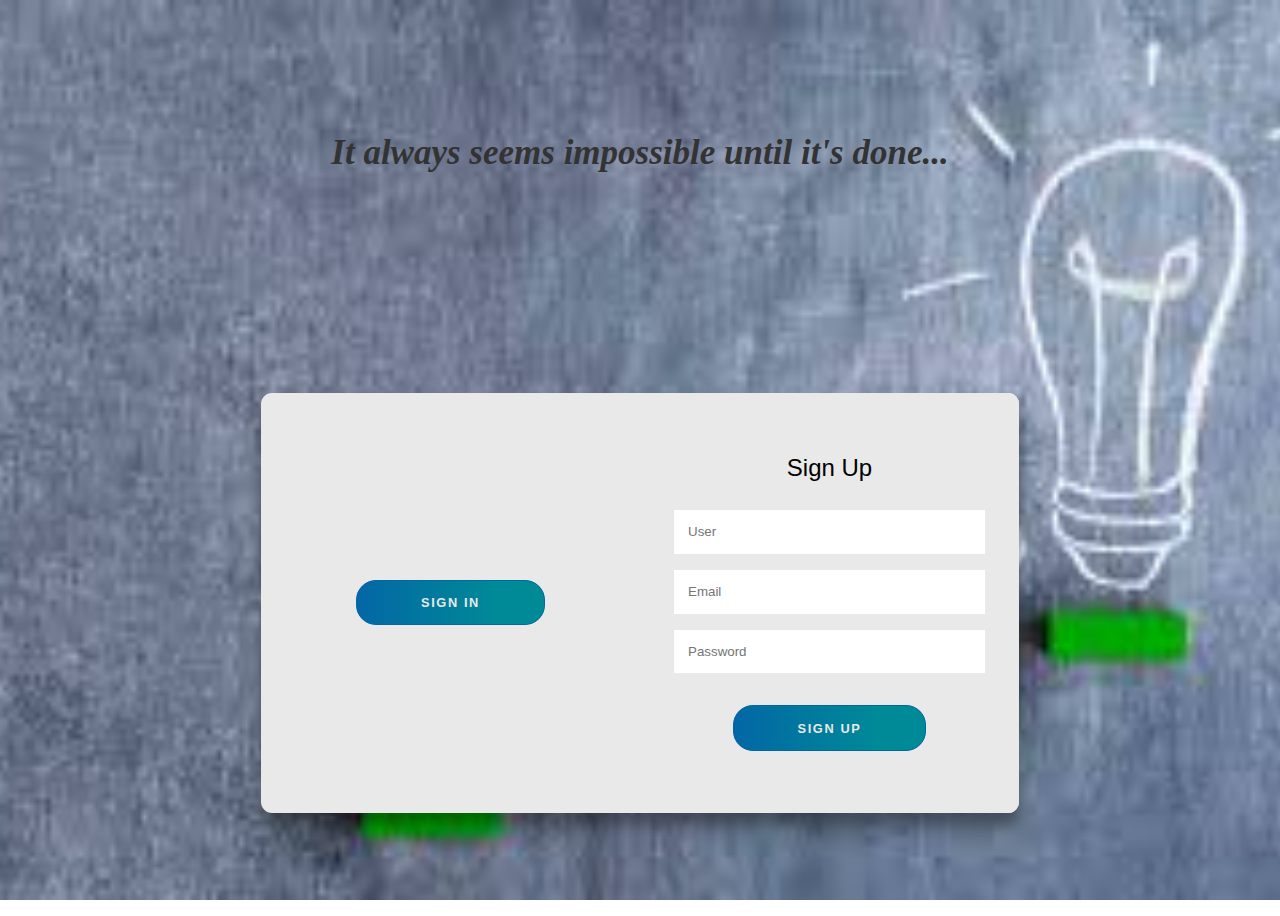
<file: index.html>
<!DOCTYPE html>
<html lang="en">
<head>
    <meta charset="UTF-8">
    <link rel="stylesheet" href="css/style.css">
    <meta http-equiv="X-UA-Compatible" content="IE=edge">
    <meta name="viewport" content="width=device-width, initial-scale=1.0">
    <title>Document</title>
</head>
<body>
    <h2 style="font-family: cursive;
	font-style: oblique;
	color: #333;
	font-size: 35px;">It always seems impossible until it's done...</h2>
    <div class="container right-panel-active">
        <!-- Sign Up -->
        <div class="container__form container--signup">
            <form action="#" class="form" id="form1">
                <h2 class="form__title">Sign Up</h2>
                <input type="text" placeholder="User" class="input" />
                <input type="email" placeholder="Email" class="input" />
                <input type="password" placeholder="Password" class="input" />
                <button class="btn">Sign Up</button>
            </form>
        </div>

        <!-- Sign In -->
        <div class="container__form container--signin">
            <form action="#" class="form" id="form2">
                <h2 class="form__title">Sign In</h2>
                <input type="email" placeholder="Email" class="input" />
                <input type="password" placeholder="Password" class="input" />
                <a href="#" class="link">Forgot your password?</a>
                <button class="btn" onclick="location.href='http://127.0.0.1:5500/Dashboard.html';">Sign In</button>
            </form>
        </div>

        <!-- Overlay -->
        <div class="container__overlay">
            <div class="overlay">
                <div class="overlay__panel overlay--left">
                    <button class="btn" id="signIn">Sign In</button>
                </div>
                <div class="overlay__panel overlay--right">
                    <button class="btn" id="signUp">Sign Up</button>
                </div>
            </div>
        </div>
    </div>
    <script src="./script.js"></script>
</body>
    
</html>
</file>
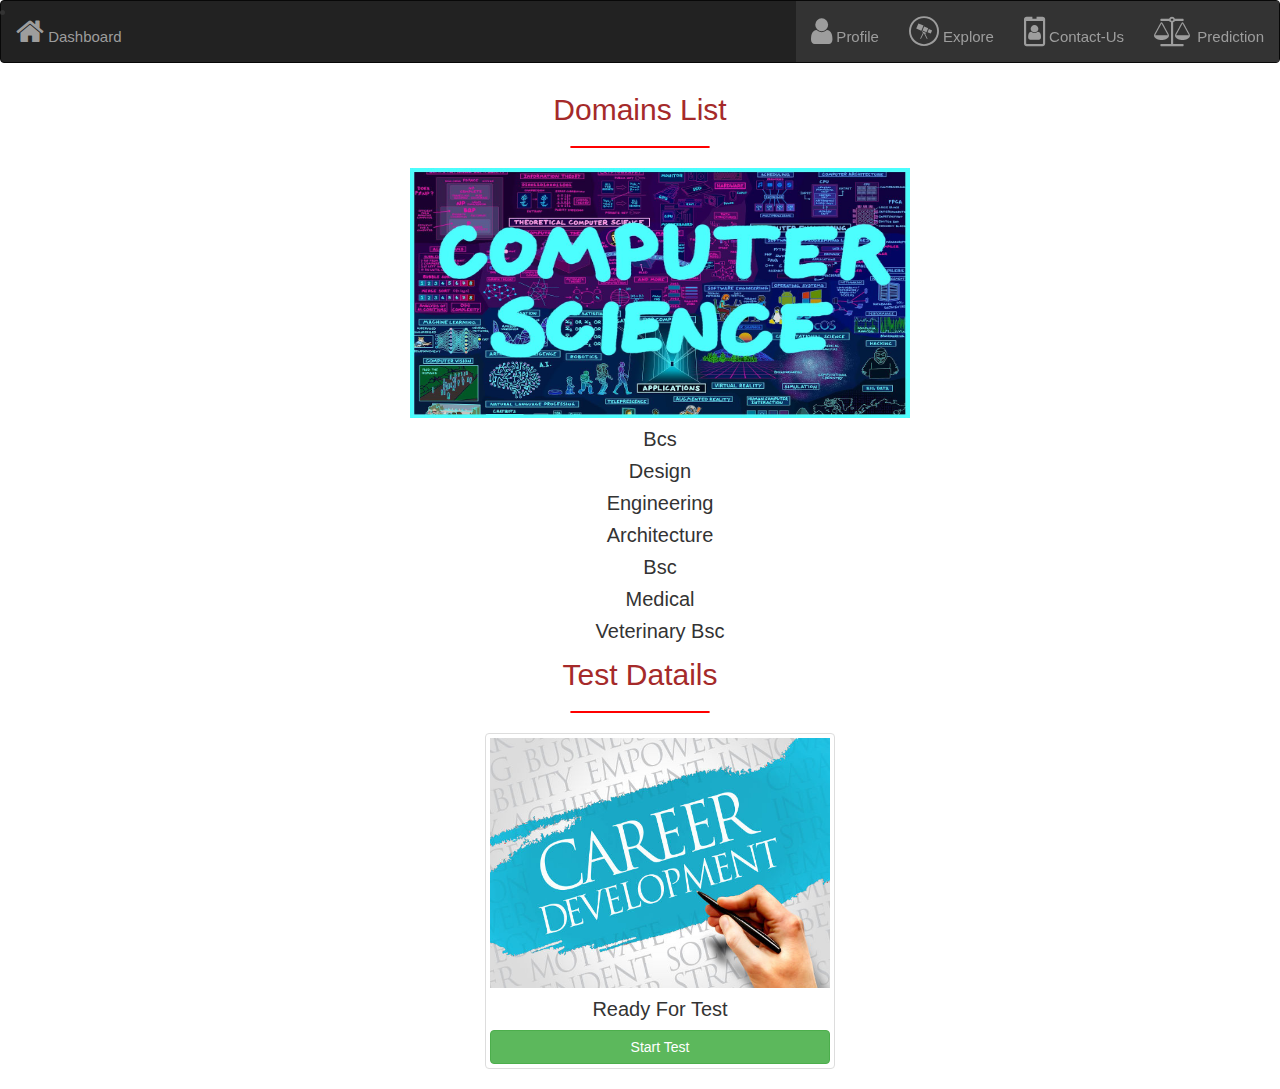
<file: Dashboard.html>
<!DOCTYPE html>
<html lang="en">
<head>
    <meta charset="UTF-8">
    <meta http-equiv="X-UA-Compatible" content="IE=edge">
    <meta name="viewport" content="width=device-width, initial-scale=1.0">
    <link rel="stylesheet" href="./css/style1.css">
    <!--  
    <link rel="stylesheet" href="https://maxcdn.bootstrapcdn.com/bootstrap/4.5.2/css/bootstrap.min.css">
    <script src="https://ajax.googleapis.com/ajax/libs/jquery/3.5.1/jquery.min.js"></script>
    <script src="https://cdnjs.cloudflare.com/ajax/libs/popper.js/1.16.0/umd/popper.min.js"></script>
    <script src="https://maxcdn.bootstrapcdn.com/bootstrap/4.5.2/js/bootstrap.min.js"></script>
   
   -->
    <link rel="stylesheet" href="https://maxcdn.bootstrapcdn.com/bootstrap/3.4.1/css/bootstrap.min.css">
    <script src="https://ajax.googleapis.com/ajax/libs/jquery/3.5.1/jquery.min.js"></script>
    <script src="https://maxcdn.bootstrapcdn.com/bootstrap/3.4.1/js/bootstrap.min.js"></script>
    <link rel="stylesheet" href="https://cdnjs.cloudflare.com/ajax/libs/font-awesome/4.7.0/css/font-awesome.min.css">
    <meta name="viewport" content="width=device-width, initial-scale=1">
    <meta content="text/html; charset=iso-8859-2" http-equiv="Content-Type">
    <link rel="stylesheet" href="https://www.w3schools.com/w3css/4/w3.css">
    <style>
    .mySlides {display:none;}
    </style>
    <title>Dashbord</title>
</head>

<body>
    <nav class="navbar navbar-inverse navbar-fixed" style="position: sticky;top:0; z-index:1;">
        <div class="container-fluid">
          <div class="navbar-header">
            <li class="active"><a style="font-size: 15px;" class="navbar-brand" href="Dashboard.html"><span class="fa fa-2x fa-home"></span> Dashboard</a></li>
          </div>
          <ul class="nav navbar-nav navbar-right  direction">
            <li><a style="font-size: 15px;" href="Profile.html"><span class="fa fa-2x fa-user"></span> Profile</a></li>
            <li><a style="font-size: 15px;" href="./explore.html"><span class="fa fa-2x fa-wpexplorer"></span> Explore</a></li>
            <li><a style="font-size: 15px;" href="contactus.html"><span class="fa fa-2x fa-id-badge"></span> Contact-Us</a></li>
            <li><a style="font-size: 15px;" href="#"><span class="fa fa-2x fa-balance-scale"></span> Prediction</a></li>
          </ul>
        </div>
    </nav>
    
         
      <!--marquee scrollamount="15">
        <img src="Images/Bcs.jpg" width="300" height="300" >
        <img src="Updated_952021/BE-App/Images/Bsc.jpeg" width="300" height="300" >
        <img src="Updated_952021/BE-App/Images/Design.jpg" width="300" height="300" >
        <img src="Updated_952021/BE-App/Images/Eng.jpg" width="300" height="300" >
        <img src="Updated_952021/BE-App/Images/Interior.jpg" width="300" height="300" >
        <img src="Updated_952021/BE-App/Images/Medical.jpg" width="300" height="300" >
        <img src="Updated_952021/BE-App/Images/Pharmacy.jpg" width="300" height="300" >
        <img src="Updated_952021/BE-App/Images/Veterinary.jpg" width="300" height="300" >
     </marquee> 
          <div class="row">
            <div class="col-md-4">
              <div class="thumbnail">
                  <img src="Images/Eng.jpg" alt="Engineering" style="width:100%;height:250px">
                  <h4>Engineering</h4>
                  <button type="button" class="btn btn-success">Explore</button>
              </div>
            </div>
            
            <div class="col-md-4">
              <div class="thumbnail">
                <img src="Images/Medical.jpg" alt="Medical" style="width:100%;height:250px">
                <h4>Medical</h4>
                <button type="button" class="btn btn-success">Explore</button>
              </div>
            </div>

            <div class="col-md-4">
              <div class="thumbnail">
                  <img src="Images/Design.jpg" alt="Architecture" style="width:100%;height:250px">
                  <h4>Architecture</h4>
                  <button type="button" class="btn btn-success">Explore</button>
              </div>
            </div>
          </div>

        <div class="row">
          <div class="col-md-4">
            <div class="thumbnail">
                <img src="Images/Bsc.jpeg" alt="Bsc" style="width:100%;height:250px">
                <h4>Bsc</h4>
                <button type="button" class="btn btn-success">Explore</button>
            </div>
          </div>
          
          <div class="col-md-4">
            <div class="thumbnail">
              <img src="Images/Bcs.jpg" alt="Bcs" style="width:100%;height:250px">
              <h4>Bcs</h4>
              <button type="button" class="btn btn-success">Explore</button>
            </div>
          </div>

          <div class="col-md-4">
            <div class="thumbnail">
                <img src="Images/Pharmacy.jpg" alt="Pharmacy" style="width:100%;height:250px">
                <h4>Design</h4>
                <button type="button" class="btn btn-success">Explore</button>
            </div>
          </div>
        </div>

        <div class="row">
          <div class="col-md-4">
            <div class="thumbnail">
                <img src="Images/Interior.jpg" alt="Interior" style="width:100%;height:250px">
                <h4>Interior Design</h4>
                <button type="button" class="btn btn-success">Explore</button>
            </div>
          </div>

          <div class="col-md-4">
            <div class="thumbnail">
                <img src="Images/Veterinary.jpg" alt="Pharmacy" style="width:100%;height:250px">
                <h4>Design</h4>
                <button type="button" class="btn btn-success">Explore</button>
            </div>
          </div>-->
          
          <div class="container" >
            <h2 style="text-align: center;color:brown;">Domains List</h2>
            <hr style=" border: 1px solid red;  border-radius: 2px; background-color:#FFBD33; margin-left:500px;margin-right
             :500px;">

            <div class="w3-content w3-section" style="max-width:500px; margin-right:300px;">
              <img class="mySlides" src="./Images/Bcs.jpg" style="width:100%;height:250px">
              <!-- <figcaption><h4>Bcs</h4></figcaption> -->
              <img class="mySlides" src="Images/Bsc.jpeg"style="width:100%;height:250px">
              <h4>Bcs</h4>
              <img class="mySlides" src="Images/Design.jpg" style="width:100%;height:250px">
              <h4>Design</h4>
              <img class="mySlides" src="Images/Eng.jpg" style="width:100%;height:250px">
              <h4>Engineering</h4>
              <img class="mySlides" src="Images/Interior.jpg" style="width:100%;height:250px">
              <h4>Architecture</h4>
              <img class="mySlides" src="Images/Pharmacy.jpg"style="width:100%;height:250px">
              <h4>Bsc</h4>
              <img class="mySlides" src="Images/Medical.jpg" style="width:100%;height:250px">
              <h4>Medical</h4>
              <img class="mySlides" src="Images/Veterinary.jpg" style="width:100%;height:250px">
              <h4>Veterinary Bsc</h4>
          </div>
          
          <script>
          var myIndex = 0;
          carousel();
          
          function carousel() {
            var i;
            var x = document.getElementsByClassName("mySlides");
            for (i = 0; i < x.length; i++) {
              x[i].style.display = "none";  
            }
            myIndex++;
            if (myIndex > x.length) {myIndex = 1}    
            x[myIndex-1].style.display = "block";  
            setTimeout(carousel, 2000); // Change image every 2 seconds
          }
          </script>
          
           <h2 style="text-align: center;color:brown;">Test Datails</h2>
           <hr style=" border: 1px solid red;  border-radius: 2px; background-color:#FFBD33; margin-left:500px;margin-right
           :500px;">

          <div class="col-md-4" style="margin-left:400px;">
            <div class="thumbnail">
                <img src="Images/career_development.jpg" alt="Test" style="width:100%;height:250px">
                <h4>Ready For Test</h4>
                <a href="./form.html"><button type="button" class="btn btn-success">Start Test</button></a>
            </div>
          </div>
        </div>
    </div>
   </div>
</div>
          
</body> 
</html>
</file>
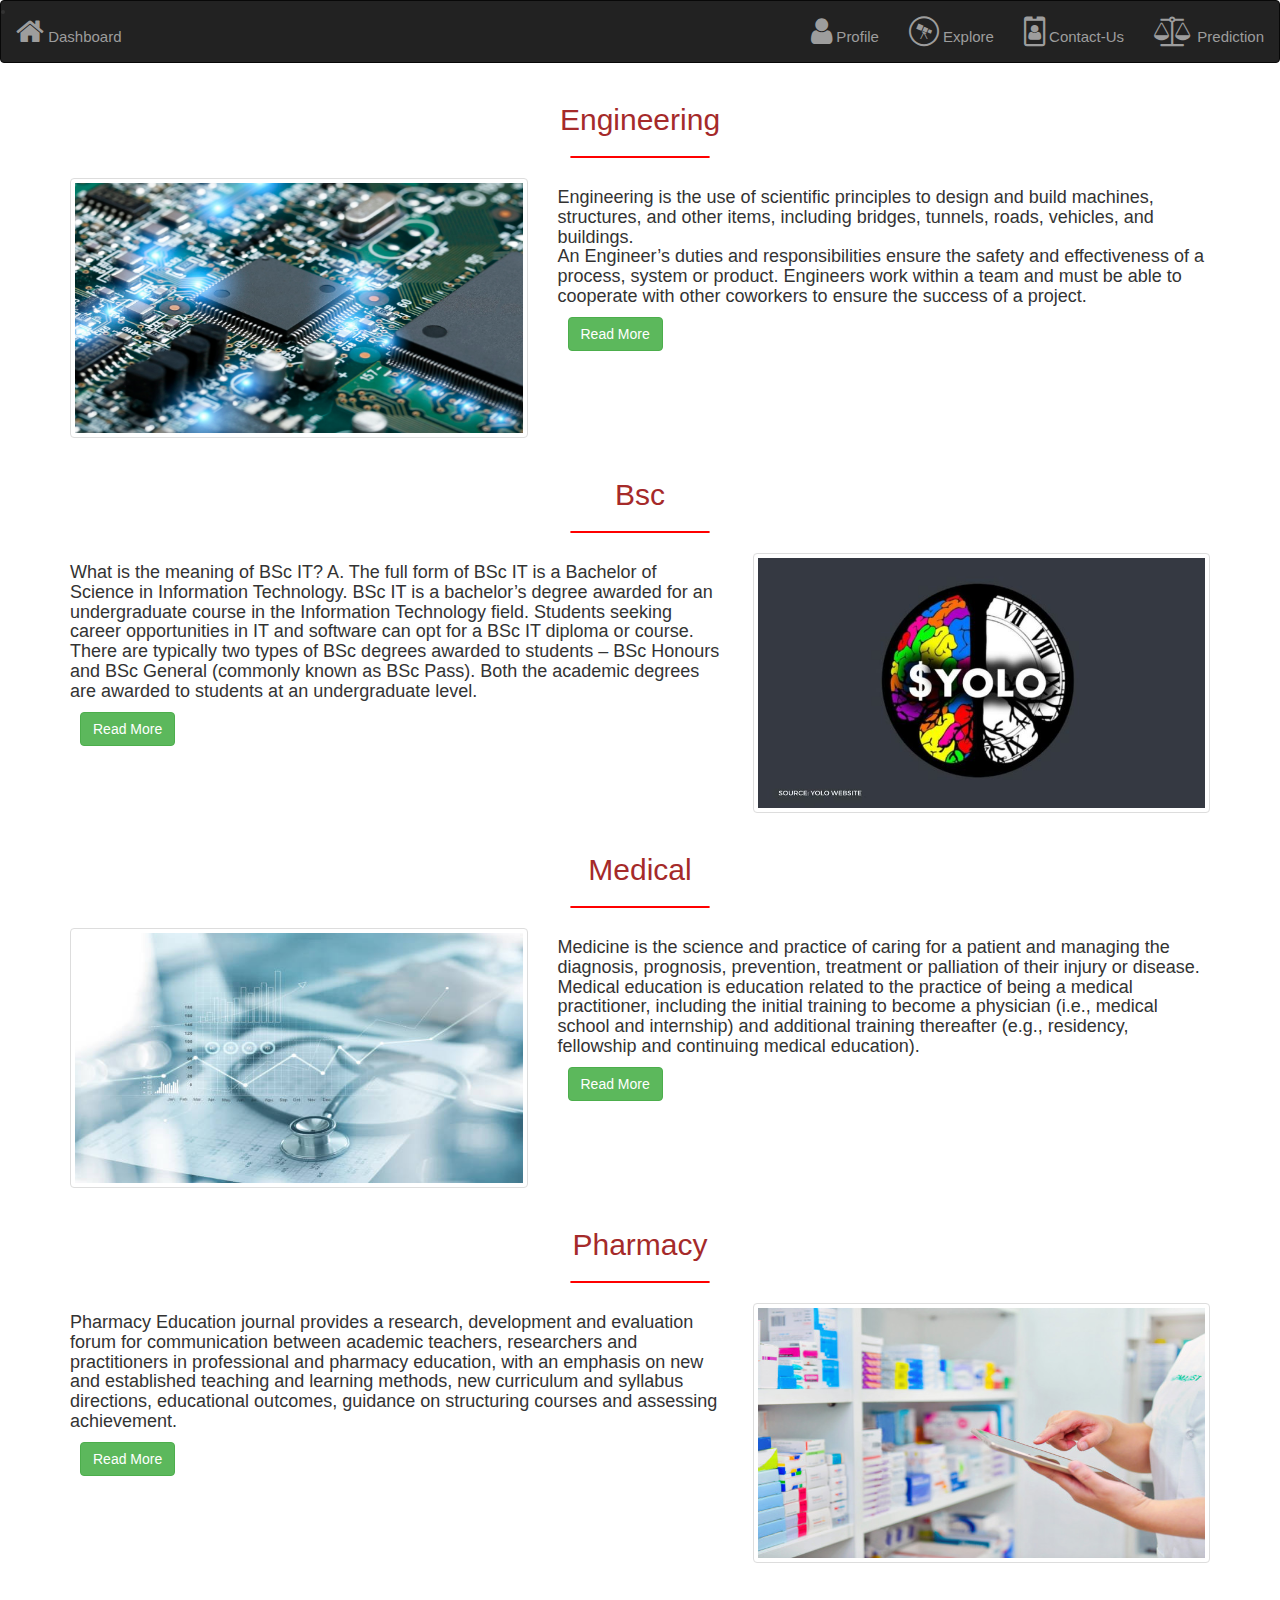
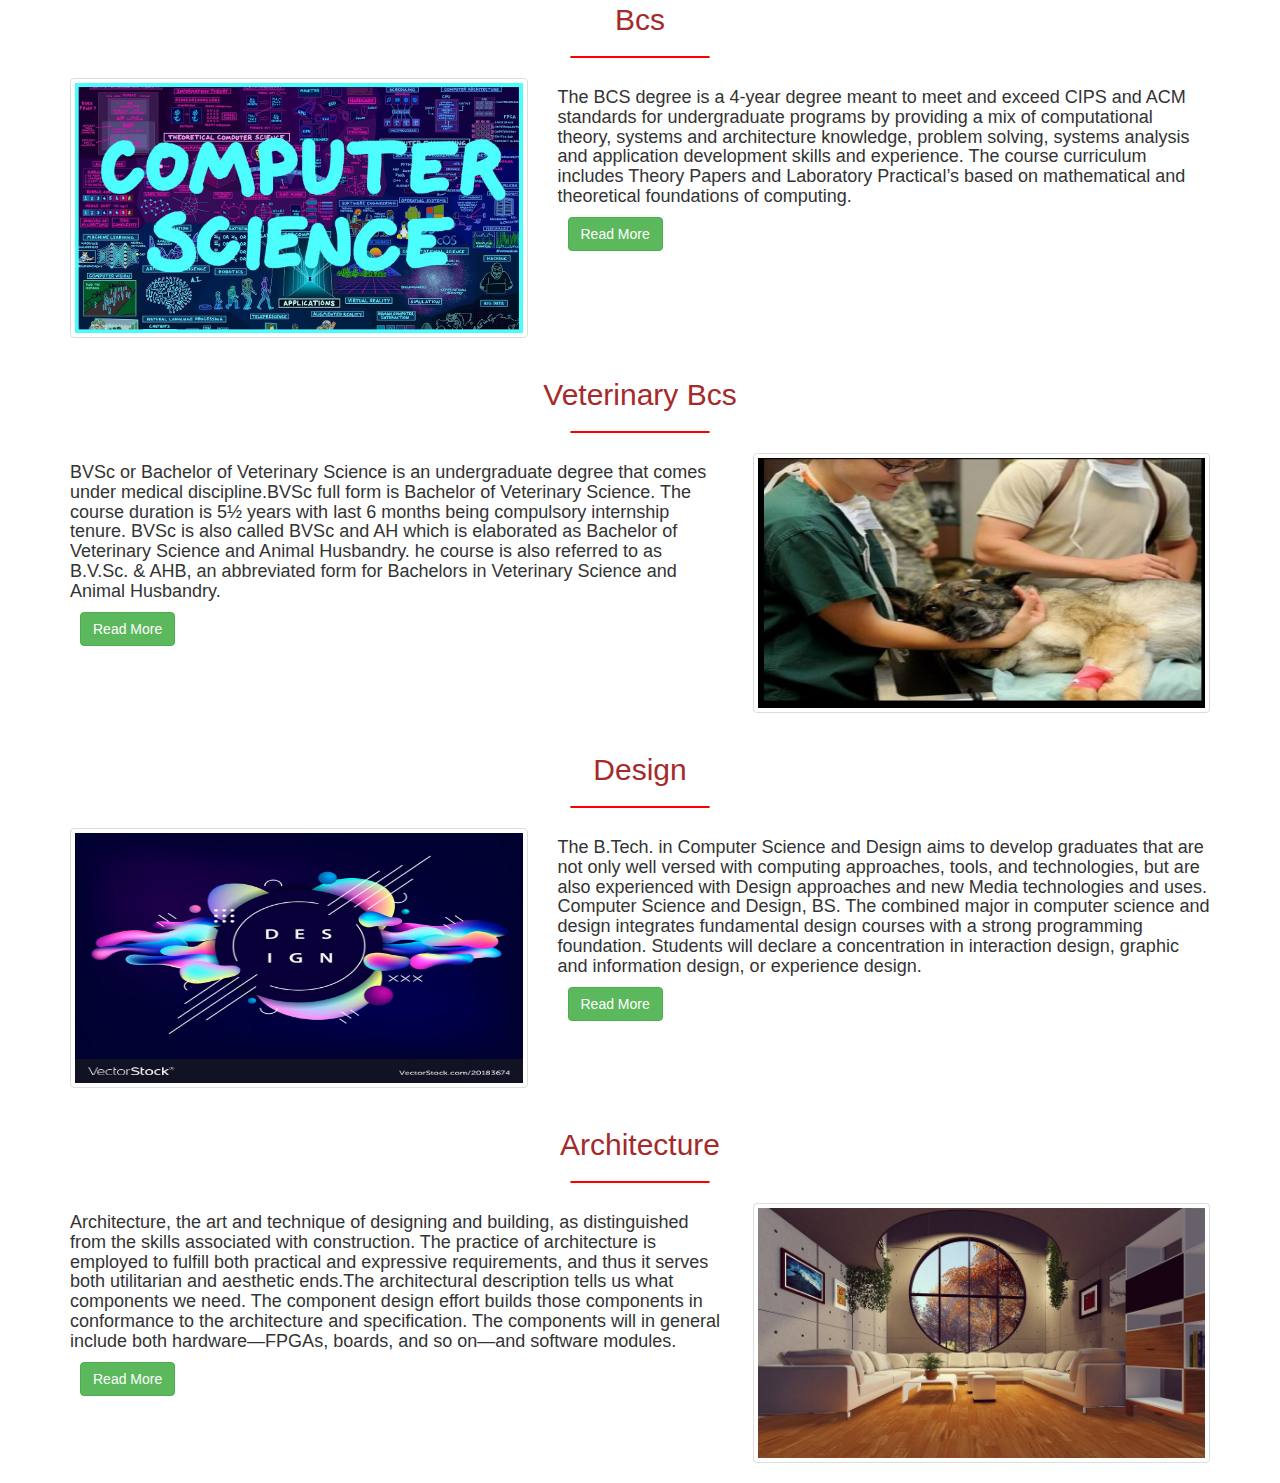
<file: explore.html>
<!DOCTYPE html>
<html lang="en">
<head>
    <meta charset="UTF-8">
    <meta http-equiv="X-UA-Compatible" content="IE=edge">
    <meta name="viewport" content="width=device-width, initial-scale=1.0">
    <title>Explore</title>
    <link rel="stylesheet" href="https://maxcdn.bootstrapcdn.com/bootstrap/3.4.1/css/bootstrap.min.css">
    <script src="https://ajax.googleapis.com/ajax/libs/jquery/3.5.1/jquery.min.js"></script>
    <script src="https://maxcdn.bootstrapcdn.com/bootstrap/3.4.1/js/bootstrap.min.js"></script>
    <link rel="stylesheet" href="https://cdnjs.cloudflare.com/ajax/libs/font-awesome/4.7.0/css/font-awesome.min.css">
    <!-- <link rel="preconnect" href="https://fonts.gstatic.com"> -->
    <!-- <link href="https://fonts.googleapis.com/css2?family=Roboto:ital,wght@0,100;1,700&display=swap" rel="stylesheet">  -->

</head>
<body>
    <nav class="navbar navbar-inverse navbar-fixed" style="position: sticky;top:0; z-index:1;">
        <div class="container-fluid">
          <div class="navbar-header">
            <li class="active"><a style="font-size: 15px;" class="navbar-brand" href="Dashboard.html"><span class="fa fa-2x fa-home"></span> Dashboard</a></li>
          </div>
          <ul class="nav navbar-nav navbar-right  direction">
            <li><a style="font-size: 15px;" href="Profile.html"><span class="fa fa-2x fa-user"></span> Profile</a></li>
            <li><a style="font-size: 15px;" href="./explore.html"><span class="fa fa-2x fa-wpexplorer"></span> Explore</a></li>
            <li><a style="font-size: 15px;" href="contactus.html"><span class="fa fa-2x fa-id-badge"></span> Contact-Us</a></li>
            <li><a style="font-size: 15px;" href="#"><span class="fa fa-2x fa-balance-scale"></span> Prediction</a></li>
          </ul>
        </div>
    </nav>
    
    <div class="container" style="font-family: 'Roboto', sans-serif;">
      
        <h2 style="text-align: center;color:brown;">Engineering</h2>
        <hr style=" border: 1px solid red;  border-radius: 2px; background-color:#FFBD33; margin-left:500px;margin-right :500px;">
        <div class="row">
        <div class="col-md-5">
          <div class="thumbnail">
            <img src="Images/Eng.jpg" alt="Engineering" style="width:100%;height:250px">
            <!-- <h4">Engineering</h4> -->
            <!-- <button type="button" class="btn btn-success">Explore</button> -->
          </div>
        </div>
      
        <div class="col-md-7">
          <h4>Engineering is the use of scientific principles to design and build machines, 
            structures, and other items, including bridges, tunnels, roads, vehicles, and buildings.<br>
            An Engineer’s duties and responsibilities ensure the safety and effectiveness of a process, system or product. 
            Engineers work within a team and must be able to cooperate with other coworkers to ensure the success of a project.
          </h4>
          <a href="https://en.wikipedia.org/wiki/Engineering#:~:text=Engineering%20is%20the%20use%20of%20scientific%20principles%20to,items%2C%20including%20bridges%2C%20tunnels%2C%20roads%2C%20vehicles%2C%20and%20buildings."><button type="button" class="btn btn-success" style="margin-left: 10px;">Read More</button></a>
        </div>
       </div>
    

      <h2 style="text-align: center;color:brown;">Bsc</h2>
      <hr style=" border: 1px solid red;  border-radius: 2px; background-color:#FFBD33; margin-left:500px;margin-right :500px;">
      <div class="row">
        <div class="col-md-7">
          <h4>What is the meaning of BSc IT? A. The full form of BSc IT is a Bachelor of Science in Information Technology. BSc IT is a bachelor’s degree awarded for an undergraduate course in the Information Technology field. 
            Students seeking career opportunities in IT and software can opt for a BSc IT diploma or course.
           There are typically two types of BSc degrees awarded to students – BSc Honours and BSc General (commonly known as BSc Pass).
             Both the academic degrees are awarded to students at an undergraduate level.</h4>

          <a href="https://www.shiksha.com/b-sc-chp#:~:text=What%20is%20B.Sc.%3F%20Bachelor%20of%20Science%20%28BSc%29%20is,is%20Bachelor%20of%20Science%20%28Baccalaureus%20Scientiae%20in%20Latin%29."><button type="button" class="btn btn-success" style="margin-left: 10px;">Read More</button></a>
        </div>
      
        <div class="col-md-5">
          <div class="thumbnail">
            <img src="Images/Bsc.jpeg" alt="Bsc" style="width:100%;height:250px">
            <!-- <h4">Engineering</h4> -->
            <!-- <button type="button" class="btn btn-success">Explore</button> -->
          </div>
      
        </div>
      </div>
  
      <h2 style="text-align: center;color:brown;">Medical</h2>
      <hr style=" border: 1px solid red;  border-radius: 2px; background-color:#FFBD33; margin-left:500px;margin-right :500px;">
        <div class="row">
        <div class="col-md-5">
          <div class="thumbnail">
            <img src="Images/Medical.jpg" alt="Medical" style="width:100%;height:250px">
            <!-- <h4">Engineering</h4> -->
            <!-- <button type="button" class="btn btn-success">Explore</button> -->
          </div>
        </div>
      
        <div class="col-md-7">
           <h4>Medicine is the science and practice of caring for a patient and managing the diagnosis, 
             prognosis, prevention, treatment or palliation of their injury or disease.
             Medical education is education related to the practice of being a medical practitioner, including the initial training to become a physician (i.e., medical school and internship)
              and additional training thereafter (e.g., residency, fellowship and continuing medical education).
            </h4>
            <a href="https://en.wikipedia.org/wiki/Medical_education"><button type="button" class="btn btn-success" style="margin-left: 10px;">Read More</button></a>
          </div>
      </div>
    

      <h2 style="text-align: center;color:brown;">Pharmacy</h2>
      <hr style=" border: 1px solid red;  border-radius: 2px; background-color:#FFBD33; margin-left:500px;margin-right :500px;">
      <div class="row">
        <div class="col-md-7">
          <h4>Pharmacy Education journal provides a research, development and evaluation forum for communication between academic teachers, researchers and practitioners in professional and pharmacy education, with an emphasis on new and established teaching and learning methods, new curriculum and syllabus directions, 
            educational outcomes, guidance on structuring courses and assessing achievement.</h4>

            <a href="https://en.wikipedia.org/wiki/Pharmacy"><button type="button" class="btn btn-success" style="margin-left: 10px;">Read More</button></a>

        </div>
      
        <div class="col-md-5">
          <div class="thumbnail">
            <img src="Images/Pharmacy.jpg" alt="pharmacy" style="width:100%;height:250px">
            <!-- <h4">Engineering</h4> -->
            <!-- <button type="button" class="btn btn-success">Explore</button> -->
          </div>
      
        </div>
      </div>
      
      
      <h2 style="text-align: center;color:brown;">Bcs</h2>
        <hr style=" border: 1px solid red;  border-radius: 2px; background-color:#FFBD33; margin-left:500px;margin-right :500px;">
        <div class="row">
        <div class="col-md-5">
          <div class="thumbnail">
            <img src="Images/Bcs.jpg" alt="Bcs" style="width:100%;height:250px">
            <!-- <h4">Engineering</h4> -->
            <!-- <button type="button" class="btn btn-success">Explore</button> -->
          </div>
        </div>
      
        <div class="col-md-7">
               
          <h4>The BCS degree is a 4-year degree meant to meet and exceed CIPS and ACM standards for undergraduate programs by providing a mix of computational theory, systems and architecture knowledge, 
            problem solving, systems analysis and application development skills and experience.
            The course curriculum includes Theory Papers and Laboratory Practical’s based on mathematical and theoretical foundations of computing. </h4>
            <a href="https://collegedunia.com/courses/bachelors-of-computer-science-bcs"><button type="button" class="btn btn-success" style="margin-left: 10px;">Read More</button></a>
  
        </div>
      </div>
    

      <h2 style="text-align: center;color:brown;">Veterinary Bcs</h2>
      <hr style=" border: 1px solid red;  border-radius: 2px; background-color:#FFBD33; margin-left:500px;margin-right :500px;">
      <div class="row">
        <div class="col-md-7">
          <h4>BVSc or Bachelor of Veterinary Science is an undergraduate degree that comes under medical discipline.BVSc full form is Bachelor of Veterinary Science. The course duration is 5½ years with last 6 months being compulsory internship tenure.
             BVSc is also called BVSc and AH which is elaborated as Bachelor of Veterinary Science and Animal Husbandry.
             he course is also referred to as B.V.Sc. & AHB, an abbreviated form for Bachelors in Veterinary Science and Animal Husbandry.</h4>
             <a href="https://targetstudy.com/courses/bvsc.html"><button type="button" class="btn btn-success" style="margin-left: 10px;">Read More</button></a>

        </div>
      
        <div class="col-md-5">
          <div class="thumbnail">
            <img src="Images/Veterinary.jpg" alt="Veterinary Bcs" style="width:100%;height:250px">
            <!-- <h4">Engineering</h4> -->
            <!-- <button type="button" class="btn btn-success">Explore</button> -->
          </div>
      
        </div>
      </div>

      <h2 style="text-align: center;color:brown;">Design</h2>
        <hr style=" border: 1px solid red;  border-radius: 2px; background-color:#FFBD33; margin-left:500px;margin-right :500px;">
        <div class="row">
        <div class="col-md-5">
          <div class="thumbnail">
            <img src="Images/Design.jpg" alt="Design" style="width:100%;height:250px">
            <!-- <h4">Engineering</h4> -->
            <!-- <button type="button" class="btn btn-success">Explore</button> -->
          </div>
        </div>
      
        <div class="col-md-7">
            <h4>The B.Tech. in Computer Science and Design aims to develop graduates that are not only well versed with computing approaches, tools, and technologies, 
              but are also experienced with Design approaches and new Media technologies and uses.
              Computer Science and Design, BS. The combined major in computer science and design integrates fundamental design courses with a strong programming foundation. 
              Students will declare a concentration in interaction design, graphic and information design, or experience design.</h4>
             
              <a href="https://worlduniversityofdesign.ac.in/bdes-computer-science-design.php"><button type="button" class="btn btn-success" style="margin-left: 10px;">Read More</button></a>

      
        </div>
      </div>
    

      <h2 style="text-align: center;color:brown;">Architecture</h2>
      <hr style=" border: 1px solid red;  border-radius: 2px; background-color:#FFBD33; margin-left:500px;margin-right :500px;">
      <div class="row">
        <div class="col-md-7">
          <h4>Architecture, the art and technique of designing and building, as distinguished from the skills associated with construction. 
            The practice of architecture is employed to fulfill both practical and expressive requirements, 
            and thus it serves both utilitarian and aesthetic ends.The architectural description tells us what components we need. The component design effort builds those components in conformance to the architecture and specification. 
            The components will in general include both hardware—FPGAs, boards, and so on—and software modules.</h4>
            <a href="https://www.britannica.com/topic/architecture"><button type="button" class="btn btn-success" style="margin-left: 10px;">Read More</button></a>

        </div>
      
        <div class="col-md-5">
          <div class="thumbnail">
            <img src="Images/Interior.jpg" alt="Architecture" style="width:100%;height:250px">
            <!-- <h4">Engineering</h4> -->
            <!-- <button type="button" class="btn btn-success">Explore</button> -->
          </div>
      
        </div>
      </div>
  
  
  
  
  
  
  
  
  
  
  
  
  
  
  
  
  
  
  
  
  </div>
</body>
</html>
</file>
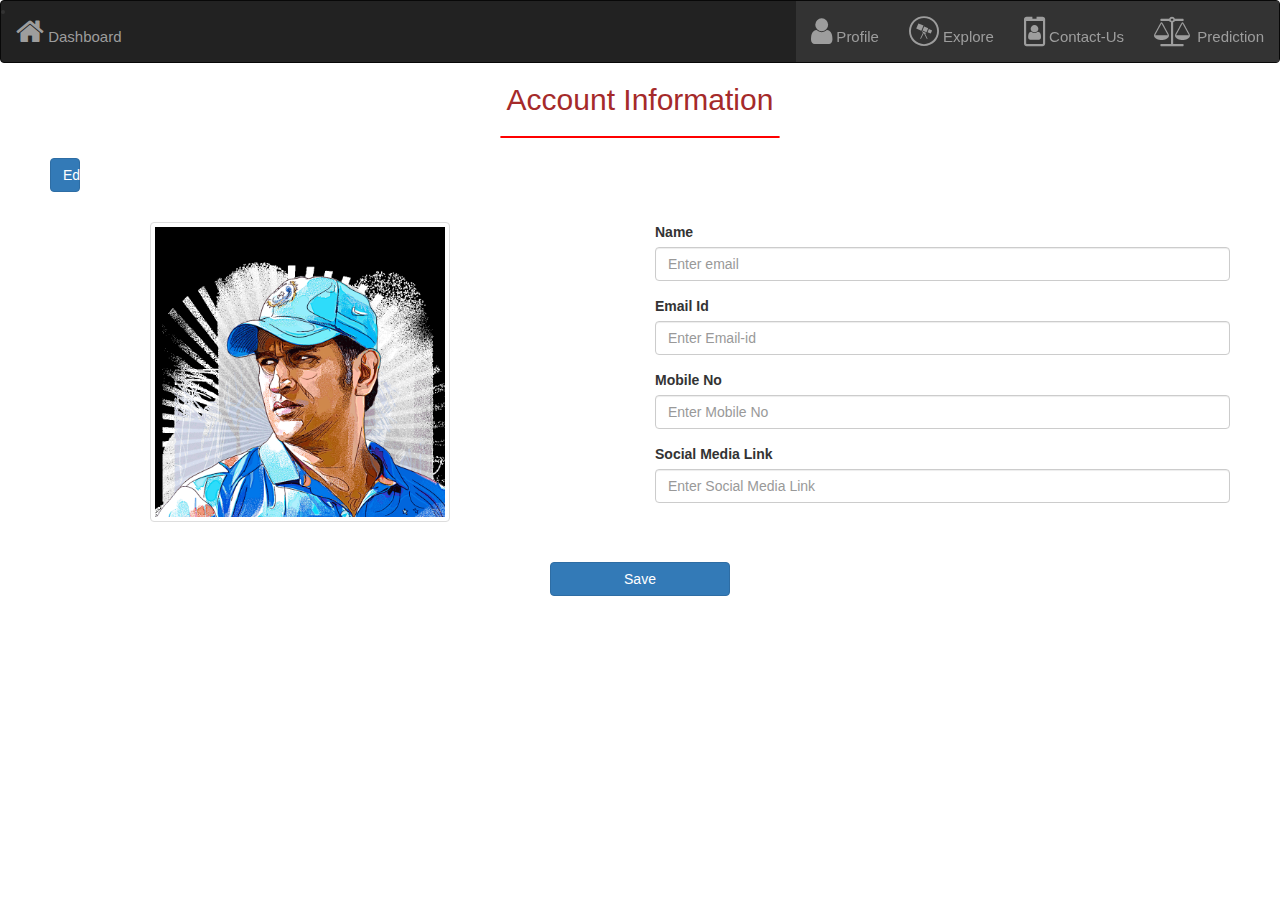
<file: Profile.html>
<!DOCTYPE html>
<html lang="en">
<head>
    <meta charset="UTF-8">
    <meta http-equiv="X-UA-Compatible" content="IE=edge">
    <meta name="viewport" content="width=device-width, initial-scale=1.0">
    <link rel="stylesheet" href="./css/style1.css">
    <title>Profile</title>
    <link rel="stylesheet" href="https://maxcdn.bootstrapcdn.com/bootstrap/3.4.1/css/bootstrap.min.css">
    <script src="https://ajax.googleapis.com/ajax/libs/jquery/3.5.1/jquery.min.js"></script>
    <script src="https://maxcdn.bootstrapcdn.com/bootstrap/3.4.1/js/bootstrap.min.js"></script>
    <link rel="stylesheet" href="https://cdnjs.cloudflare.com/ajax/libs/font-awesome/4.7.0/css/font-awesome.min.css">
</head>
<body>
    
    <nav class="navbar navbar-inverse navbar-fixed" style="position: sticky;top:0; z-index:1;">
        <div class="container-fluid">
          <div class="navbar-header">
            <li class="active"><a style="font-size: 15px;" class="navbar-brand" href="Dashboard.html"><span class="fa fa-2x fa-home"></span> Dashboard</a></li>
          </div>
          <ul class="nav navbar-nav navbar-right  direction">
            <li><a style="font-size: 15px;" href="Profile.html"><span class="fa fa-2x fa-user"></span> Profile</a></li>
            <li><a style="font-size: 15px;" href="./explore.html"><span class="fa fa-2x fa-wpexplorer"></span> Explore</a></li>
            <li><a style="font-size: 15px;" href="contactus.html"><span class="fa fa-2x fa-id-badge"></span> Contact-Us</a></li>
            <li><a style="font-size: 15px;" href="#"><span class="fa fa-2x fa-balance-scale"></span> Prediction</a></li>
          </ul>
        </div>
    </nav>
      
       <div class="contianer">
           <h2 style="text-align: center;color:brown;">Account Information</h2>
           <hr style=" border: 1px solid red;  border-radius: 2px; background-color:#FFBD33; margin-left:500px;margin-right
           :500px;">
       </div>
       <div class="Edit-profile">
          <button type="button" class="btn btn-primary">Edit profile</button>
       </div>

       <div class="row Main-info">
           <div class="col-md-6">
            <div class="thumbnail" style="margin-left: 150px;margin-right: 40px; width: 300px;">
                <img src="./Images/profie.png" alt="Profile-Photo" width=300px height=300px>
            </div>
  
           </div>

           <div class="col-md-6">
            <form class="form-design">
                <div class="form-group">
                  <label for="exampleInputName">Name</label>
                  <input type="name" class="form-control" id="exampleInputName"  placeholder="Enter email">
                </div>
                <div class="form-group">
                  <label for="exampleInputEmail">Email Id</label>
                  <input type="email" class="form-control" id="exampleInputEmail" placeholder="Enter Email-id">
                </div>
                <div class="form-group">
                    <label for="exampleInputMobile">Mobile No</label>
                    <input type="monile" class="form-control" id="exampleInputmobile" placeholder="Enter Mobile No">
                </div>
                <div class="form-group">
                    <label for="exampleInputSocialMediaLink">Social Media Link</label>
                    <input type="docialmedia" class="form-control" id="exampleInputSocialMediaLink" placeholder="Enter Social Media Link">
                </div>
            </form>
              
           </div>
           
       </div>

       <div class="save">
          <button type="button" class="btn btn-primary" style="margin-top: 20px;">Save</button>
       </div>


</body>
</html>
</file>
<file: css/style.css>
:root {
	/* COLORS */
	--white: #e9e9e9;
	--gray: #333;
	--blue: #0367a6;
	--lightblue: #008997;

	/* RADII */
	--button-radius: 0.7rem;

	/* SIZES */
	--max-width: 758px;
	--max-height: 420px;

	font-size: 16px;
	font-family: -apple-system, BlinkMacSystemFont, "Segoe UI", Roboto, Oxygen,
		Ubuntu, Cantarell, "Open Sans", "Helvetica Neue", sans-serif;
}
/*h2{
	
	font-family: cursive;
	font-style: oblique;
	color: #333;
	font-size: 35px;
}*/
body {
	align-items: center;
	background-color: var(--white);
	background: url("/Images/career.jfif");
	background-attachment: fixed;
	background-position: center;
	background-repeat: no-repeat;
	background-size: cover;
	display: grid;
	height: 100vh;
	place-items: center;
}

.form__title {
	font-weight: 300;
	margin: 0;
	margin-bottom: 1.25rem;
}

.link {
	color: var(--gray);
	font-size: 0.9rem;
	margin: 1.5rem 0;
	text-decoration: none;
}

.container {
	background-color: var(--white);
	border-radius: var(--button-radius);
	box-shadow: 0 0.9rem 1.7rem rgba(0, 0, 0, 0.25),
		0 0.7rem 0.7rem rgba(0, 0, 0, 0.22);
	height: var(--max-height);
	max-width: var(--max-width);
	overflow: hidden;
	position: relative;
	width: 100%;
}

.container__form {
	height: 100%;
	position: absolute;
	top: 0;
	transition: all 0.6s ease-in-out;
}

.container--signin {
	left: 0;
	width: 50%;
	z-index: 2;
}

.container.right-panel-active .container--signin {
	transform: translateX(100%);
}

.container--signup {
	left: 0;
	opacity: 0;
	width: 50%;
	z-index: 1;
}

.container.right-panel-active .container--signup {
	animation: show 0.6s;
	opacity: 1;
	transform: translateX(100%);
	z-index: 5;
}

.container__overlay {
	height: 100%;
	left: 50%;
	overflow: hidden;
	position: absolute;
	top: 0;
	transition: transform 0.6s ease-in-out;
	width: 50%;
	z-index: 100;
}

.container.right-panel-active .container__overlay {
	transform: translateX(-100%);
}

.overlay {
	background-color: var(--lightblue);
	background: url("https://res.cloudinary.com/dci1eujqw/image/upload/v1616769558/Codepen/waldemar-brandt-aThdSdgx0YM-unsplash_cnq4sb.jpg");
	background-attachment: fixed;
	background-position: center;
	background-repeat: no-repeat;
	background-size: cover;
	height: 100%;
	left: -100%;
	position: relative;
	transform: translateX(0);
	transition: transform 0.6s ease-in-out;
	width: 200%;
}

.container.right-panel-active .overlay {
	transform: translateX(50%);
}

.overlay__panel {
	align-items: center;
	display: flex;
	flex-direction: column;
	height: 100%;
	justify-content: center;
	position: absolute;
	text-align: center;
	top: 0;
	transform: translateX(0);
	transition: transform 0.6s ease-in-out;
	width: 50%;
}

.overlay--left {
	transform: translateX(-20%);
}

.container.right-panel-active .overlay--left {
	transform: translateX(0);
}

.overlay--right {
	right: 0;
	transform: translateX(0);
}

.container.right-panel-active .overlay--right {
	transform: translateX(20%);
}

.btn {
	background-color: var(--blue);
	background-image: linear-gradient(90deg, var(--blue) 0%, var(--lightblue) 74%);
	border-radius: 20px;
	border: 1px solid var(--blue);
	color: var(--white);
	cursor: pointer;
	font-size: 0.8rem;
	font-weight: bold;
	letter-spacing: 0.1rem;
	padding: 0.9rem 4rem;
	text-transform: uppercase;
	transition: transform 80ms ease-in;
}

.form > .btn {
	margin-top: 1.5rem;
}

.btn:active {
	transform: scale(0.95);
}

.btn:focus {
	outline: none;
}

.form {
	background-color: var(--white);
	display: flex;
	align-items: center;
	justify-content: center;
	flex-direction: column;
	padding: 0 3rem;
	height: 100%;
	text-align: center;
}

.input {
	background-color: #fff;
	border: none;
	padding: 0.9rem 0.9rem;
	margin: 0.5rem 0;
	width: 100%;
}

@keyframes show {
	0%,
	49.99% {
		opacity: 0;
		z-index: 1;
	}

	50%,
	100% {
		opacity: 1;
		z-index: 5;
	}
}
</file>
<file: css/style1.css>
ul {
    list-style-type: none;
    margin: 0;
    padding: 0;
    overflow: hidden;
    background-color: #333333;
  }
  .direction
  {
    float:right;
  }
  h4
  {
    text-align: center;
  }
  .btn
  {
    width:100%;
  }
  .row
  {
    max-height:  100px;
  }
 .navbar-fixed
 {
   position: sticky;
   top: 0;
 }
 .Edit-profile
 {
   margin-left: 50px;
   margin-right: 1200px;
 }
 .save
 {
   text-align: center;
   margin-left: 550px;
   margin-right: 550px;
 }
 .form-design
 {
     margin-right: 50px;
 }
 .Main-info
 {
   margin-top: 30px;
 }
</file>
